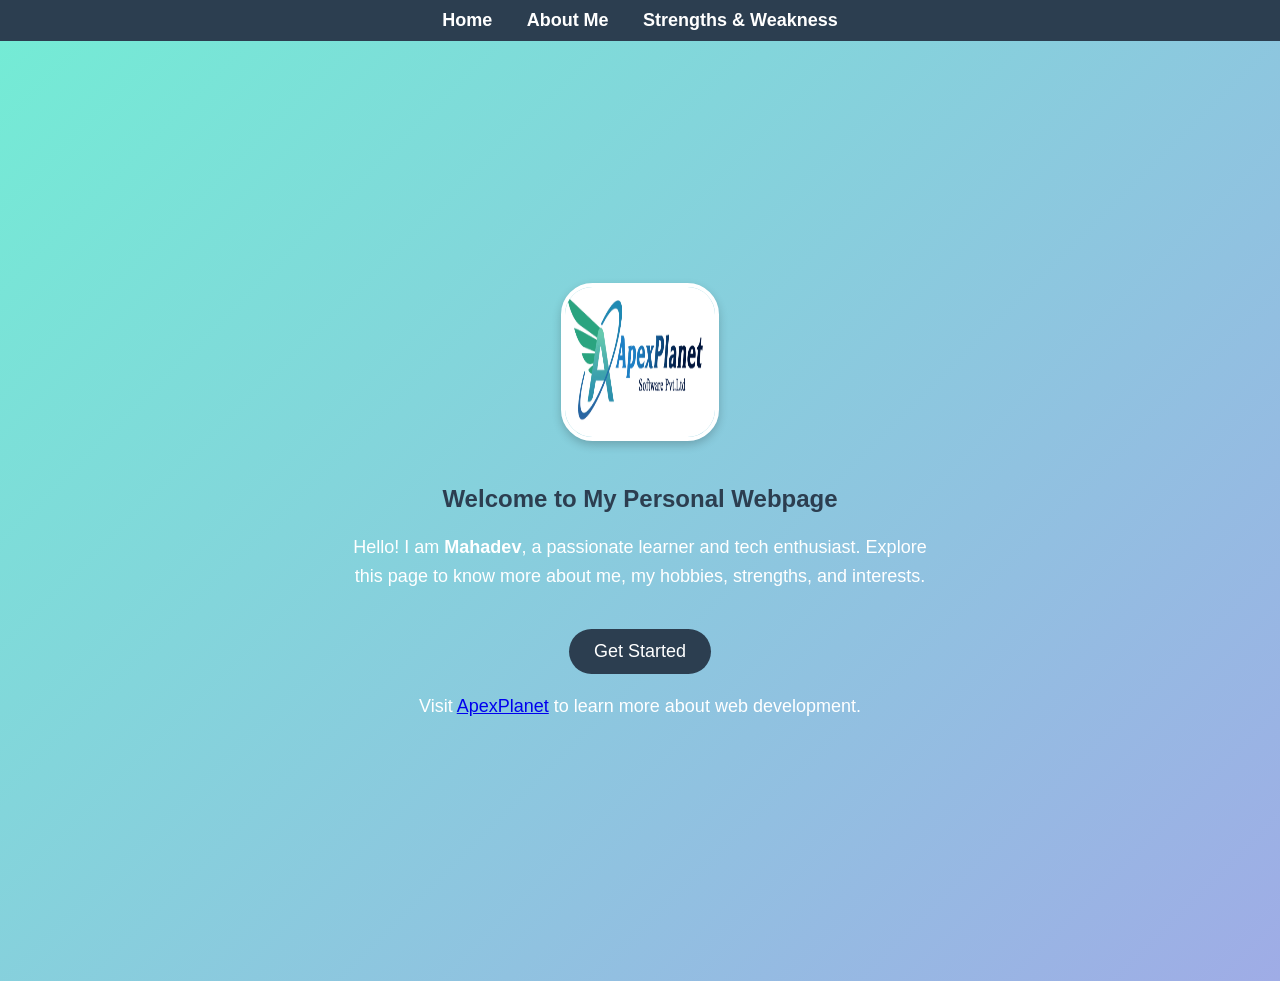
<file: index.html>
<!DOCTYPE html>
<html lang="en">
<head>
    <meta charset="UTF-8">
    <meta name="viewport" content="width=device-width, initial-scale=1.0">
    <title>Ambadi's Personal Website</title>
    <link rel="stylesheet" href="style.css">
</head>
<body>
    <!-- Navigation -->
    <nav>
        <a href="index.html">Home</a>
        <a href="about.html">About Me</a>
        <a href="strengths.html">Strengths & Weakness</a>
    </nav>

    <!-- Hero Section -->
    <section class="hero">
        <div class="hero-content">
            <img src="ApexPlanet.png" alt="Profile Photo" class="profile-img">
            <h1>Welcome to My Personal Webpage</h1>
            <p>Hello! I am <b>Mahadev</b>, a passionate learner and tech enthusiast.  
               Explore this page to know more about me, my hobbies, strengths, and interests.</p>
            <a href="about.html" class="btn">Get Started</a>
            <p>
            Visit <a href="https://www.apexplanet.in" target="_blank">ApexPlanet</a> to learn more about web development.
            </p>
        </div>
    </section>
</body>
</html>
</file>
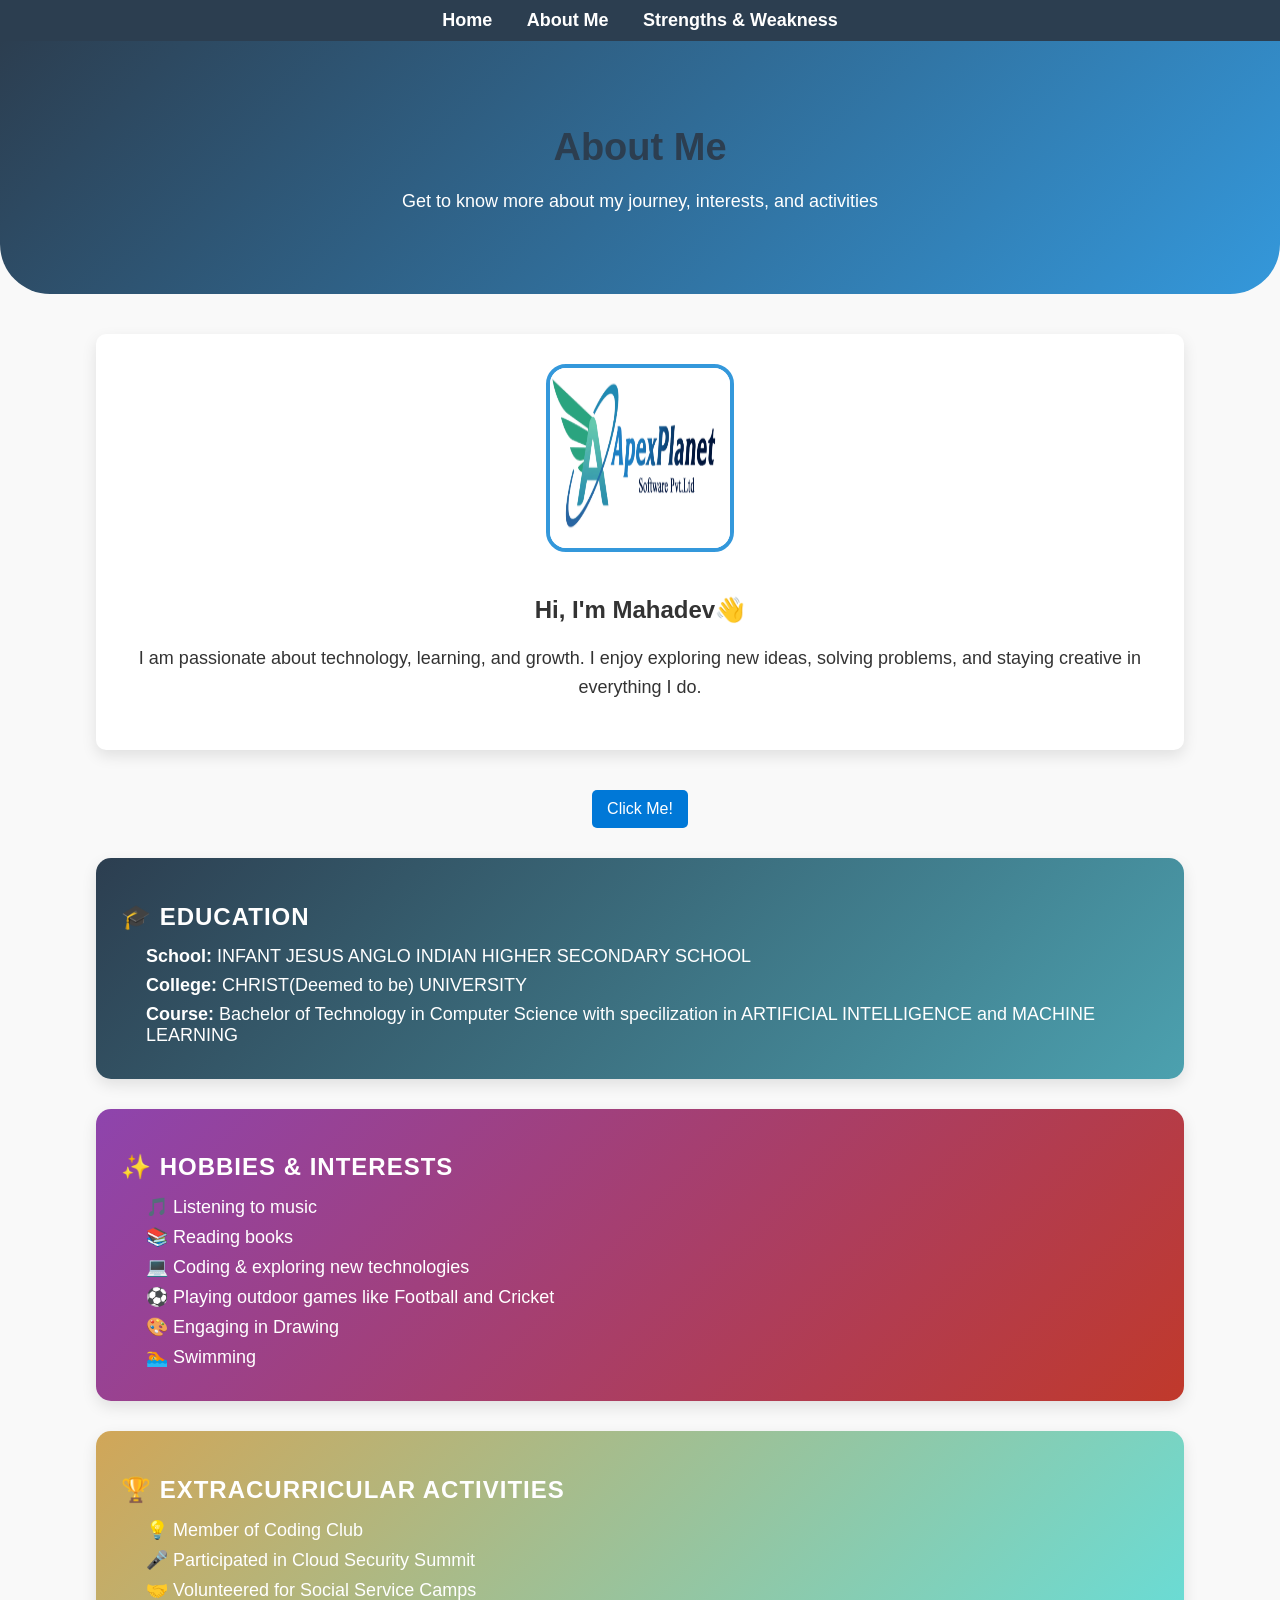
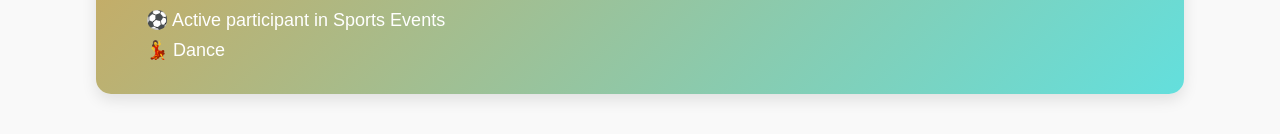
<file: about.html>
<!DOCTYPE html>
<html lang="en">
<head>
    <meta charset="UTF-8">
    <meta name="viewport" content="width=device-width, initial-scale=1.0">
    <title>About Me - Ambadi</title>
    <link rel="stylesheet" href="style.css">
</head>
<body>
    <!-- Navigation -->
    <nav>
        <a href="index.html">Home</a>
        <a href="about.html">About Me</a>
        <a href="strengths.html">Strengths & Weakness</a>
    </nav>

    <!-- Banner Section -->
    <header class="about-banner">
        <h1>About Me</h1>
        <p>Get to know more about my journey, interests, and activities</p>
    </header>

    <!-- About Content -->
    <div class="about-container">
        <div class="about-card">
            <img src="ApexPlanet.png" alt="Profile Photo" class="about-img">
            <h2>Hi, I'm Mahadev👋</h2>
            <p>I am passionate about technology, learning, and growth.  
               I enjoy exploring new ideas, solving problems, and staying creative in everything I do.</p>
        </div>


	<button onclick="showMessage()">Click Me!</button>

	 <script>
    function showMessage() {
      alert("Hello! You clicked the button successfully.");
    }
  </script>
        <!-- Education -->
        <section class="about-section">
            <h2>🎓 Education</h2>
            <ul>
                <li><b>School:</b> INFANT JESUS ANGLO INDIAN HIGHER SECONDARY SCHOOL </li>
                <li><b>College:</b> CHRIST(Deemed to be) UNIVERSITY</li>
                <li><b>Course:</b> Bachelor of Technology in Computer Science with specilization in ARTIFICIAL INTELLIGENCE and MACHINE LEARNING</li>
            </ul>
        </section>

        <!-- Hobbies & Interests -->
        <section class="about-section">
            <h2>✨ Hobbies & Interests</h2>
            <ul>
                <li>🎵 Listening to music</li>
                <li>📚 Reading books</li>
                <li>💻 Coding & exploring new technologies</li>
                <li>⚽ Playing outdoor games like Football and Cricket</li>
                <li>🎨 Engaging in Drawing</li>
                <li>🏊 Swimming</li>
            </ul>
        </section>

        <!-- Extracurricular Activities -->
        <section class="about-section">
            <h2>🏆 Extracurricular Activities</h2>
            <ul>
                <li>💡 Member of Coding Club</li>
                <li>🎤 Participated in Cloud Security Summit</li>
                <li>🤝 Volunteered for Social Service Camps</li>
                <li>⚽ Active participant in Sports Events</li>
                <li>💃 Dance</li>
            </ul>
        </section>
    </div>
</body>
</html>
</file>
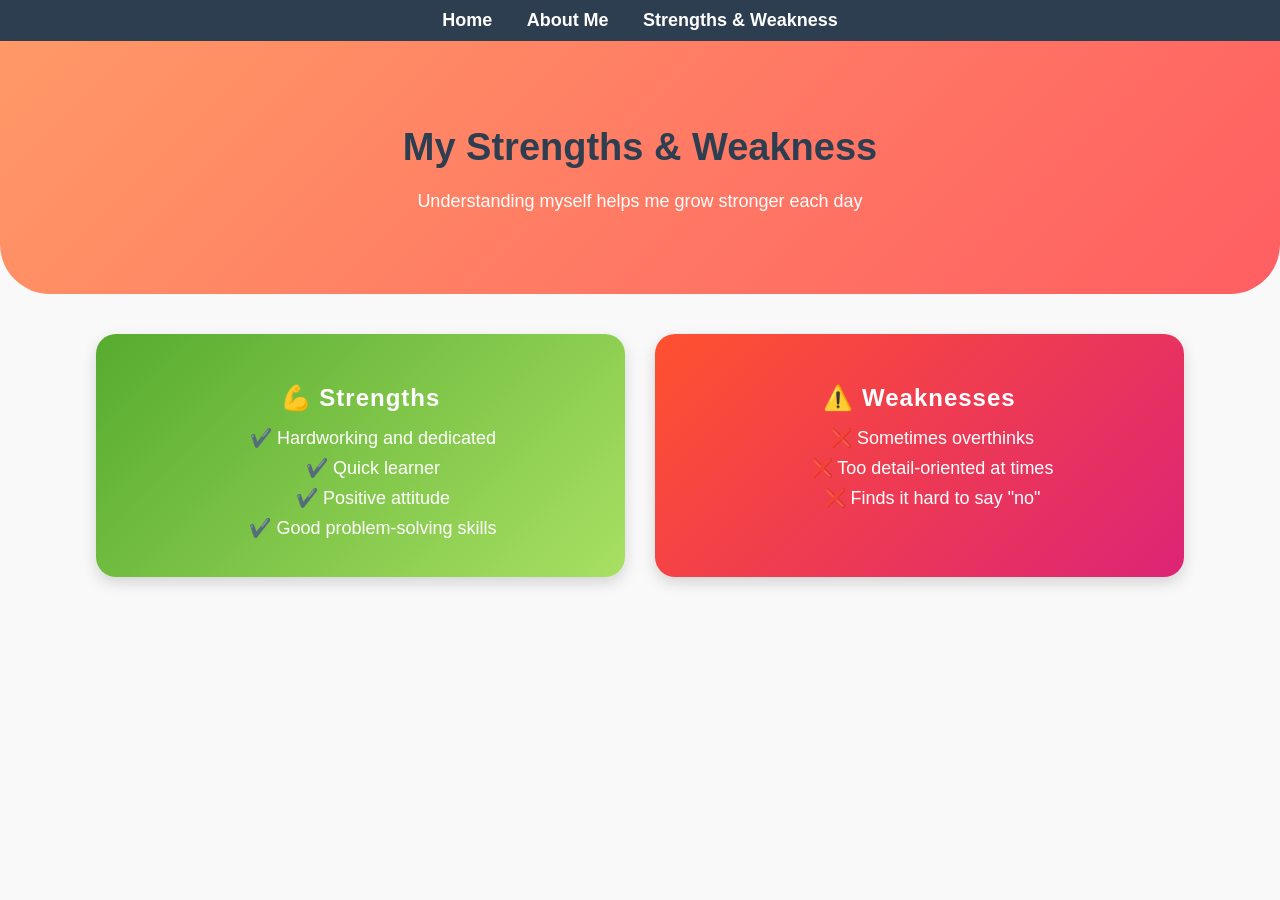
<file: strengths.html>
<!DOCTYPE html>
<html lang="en">
<head>
    <meta charset="UTF-8">
    <meta name="viewport" content="width=device-width, initial-scale=1.0">
    <title>Strengths & Weakness - Ambadi</title>
    <link rel="stylesheet" href="style.css">
</head>
<body>
    <!-- Navigation -->
    <nav>
        <a href="index.html">Home</a>
        <a href="about.html">About Me</a>
        <a href="strengths.html">Strengths & Weakness</a>
    </nav>

    <!-- Banner Section -->
    <header class="sw-banner">
        <h1>My Strengths & Weakness</h1>
        <p>Understanding myself helps me grow stronger each day</p>
    </header>

    <!-- Content Section -->
    <div class="sw-container">
        <!-- Strengths -->
        <div class="sw-card strengths">
            <h2>💪 Strengths</h2>
            <ul>
                <li>✔️ Hardworking and dedicated</li>
                <li>✔️ Quick learner</li>
                <li>✔️ Positive attitude</li>
                <li>✔️ Good problem-solving skills</li>
            </ul>
        </div>

        <!-- Weaknesses -->
        <div class="sw-card weaknesses">
            <h2>⚠️ Weaknesses</h2>
            <ul>
                <li>❌ Sometimes overthinks</li>
                <li>❌ Too detail-oriented at times</li>
                <li>❌ Finds it hard to say "no"</li>
            </ul>
        </div>
    </div>
</body>
</html>
</file>
<file: style.css>
/* -------------------- General Styling -------------------- */
body {
    font-family: Arial, sans-serif;
    margin: 0;
    padding: 0;
    background: #f9f9f9;
    color: #333;
}

h1 {
    color: #2c3e50;
}

p {
    font-size: 18px;
    line-height: 1.6;
}

/* -------------------- Navigation Bar -------------------- */
nav {
    background: #2c3e50;
    padding: 10px 20px;
    text-align: center;
}

nav a {
    color: #fff;
    margin: 0 15px;
    text-decoration: none;
    font-size: 18px;
    font-weight: bold;
    transition: color 0.3s ease;
}

nav a:hover {
    color: #f39c12;
}

/* -------------------- Common Containers -------------------- */
.container, 
.about-container, 
.sw-container {
    width: 85%;
    margin: 40px auto;
    text-align: center;
}

/* -------------------- Hero Section (Home) -------------------- */
.hero {
    height: 100vh;
    background: linear-gradient(135deg, #74ebd5, #9face6);
    display: flex;
    justify-content: center;
    align-items: center;
    text-align: center;
    padding: 20px;
    color: #fff;
}

.hero-content {
    max-width: 600px;
    animation: fadeIn 2s ease-in-out;
}

.profile-img {
    border-radius: 20%; /* Changeable shape */
    width: 150px;
    height: 150px;
    margin-bottom: 20px;
    border: 4px solid white;
    box-shadow: 0px 4px 10px rgba(0,0,0,0.2);
}

/* Hero Button */
.btn {
    display: inline-block;
    margin-top: 20px;
    padding: 12px 25px;
    background: #2c3e50;
    color: #fff;
    text-decoration: none;
    font-size: 18px;
    border-radius: 30px;
    transition: all 0.3s ease;
}

.btn:hover {
    background: #f39c12;
    transform: scale(1.05);
}

/* -------------------- Banner Sections -------------------- */
.about-banner,
.sw-banner {
    color: white;
    text-align: center;
    padding: 60px 20px;
    border-bottom-left-radius: 50px;
    border-bottom-right-radius: 50px;
    animation: fadeIn 1.5s ease;
}

.about-banner {
    background: linear-gradient(135deg, #2c3e50, #3498db);
}

.sw-banner {
    background: linear-gradient(135deg, #ff9966, #ff5e62);
}

.about-banner h1,
.sw-banner h1 {
    font-size: 38px;
    margin-bottom: 10px;
}

.about-banner p,
.sw-banner p {
    font-size: 18px;
}

/* -------------------- About Page -------------------- */
.about-card {
    background: white;
    padding: 30px;
    border-radius: 10px;
    box-shadow: 0px 6px 15px rgba(0,0,0,0.1);
    margin-bottom: 40px;
    animation: fadeIn 1.5s ease;
}

.about-img {
    width: 180px;
    height: 180px;
    border-radius: 20px;
    margin-bottom: 20px;
    border: 4px solid #3498db;
}

/* About Sections */
.about-section {
    text-align: left;
    margin: 30px auto;
    padding: 25px;
    border-radius: 15px;
    color: white;
    box-shadow: 0px 6px 15px rgba(0,0,0,0.1);
    transition: transform 0.3s ease, box-shadow 0.3s ease;
}

/* Unique colors */
.about-section:nth-of-type(1) {
    background: linear-gradient(135deg, #2c3e50, #4ca1af); /* Education */
}
.about-section:nth-of-type(2) {
    background: linear-gradient(135deg, #8e44ad, #c0392b); /* Hobbies */
}
.about-section:nth-of-type(3) {
    background: linear-gradient(135deg, #d1a658, #63dfdd); /* Extracurricular */
}

button {
      background-color: #0078d7;
      color: white;
      border: none;
      padding: 10px 15px;
      border-radius: 5px;
      cursor: pointer;
      font-size: 16px;
    }

    button:hover {
      background-color: #005fa3;
    }

/* Hover Effect */
.about-section:hover {
    transform: translateY(-8px) scale(1.02);
    box-shadow: 0px 10px 25px rgba(0,0,0,0.2);
}

/* Section Titles */
.about-section h2 {
    margin-bottom: 15px;
    font-size: 24px;
    text-transform: uppercase;
    letter-spacing: 1px;
    color: #fff;
}

/* List Items */
.about-section ul,
.sw-card ul {
    list-style: none;
    padding: 0;
    margin: 0;
}

.about-section li,
.sw-card li {
    font-size: 18px;
    margin: 8px 0;
    position: relative;
    padding-left: 25px;
    transition: color 0.3s ease;
}

/* Hover Highlight */
.about-section li:hover,
.sw-card li:hover {
    color: #ffd700;
}

/* -------------------- Strengths & Weakness Page -------------------- */
.sw-container {
    display: flex;
    justify-content: center;
    gap: 30px;
    flex-wrap: wrap;
}

/* Cards */
.sw-card {
    flex: 1;
    min-width: 300px;
    max-width: 500px;
    padding: 30px;
    border-radius: 20px;
    color: white;
    box-shadow: 0px 6px 15px rgba(0,0,0,0.15);
    transition: transform 0.3s ease, box-shadow 0.3s ease;
}

/* Strengths Card */
.strengths {
    background: linear-gradient(135deg, #56ab2f, #a8e063);
}

/* Weaknesses Card */
.weaknesses {
    background: linear-gradient(135deg, #ff512f, #dd2476);
}

/* Hover Effects */
.sw-card:hover {
    transform: translateY(-8px) scale(1.02);
    box-shadow: 0px 12px 25px rgba(0,0,0,0.25);
}

/* Titles */
.sw-card h2 {
    margin-bottom: 15px;
    font-size: 24px;
    letter-spacing: 1px;
}

/* -------------------- Animations -------------------- */
@keyframes fadeIn {
    from { opacity: 0; transform: translateY(20px); }
    to { opacity: 1; transform: translateY(0); }
}

@keyframes fadeInUp {
    from { opacity: 0; transform: translateY(20px); }
    to { opacity: 1; transform: translateY(0); }
}
</file>
